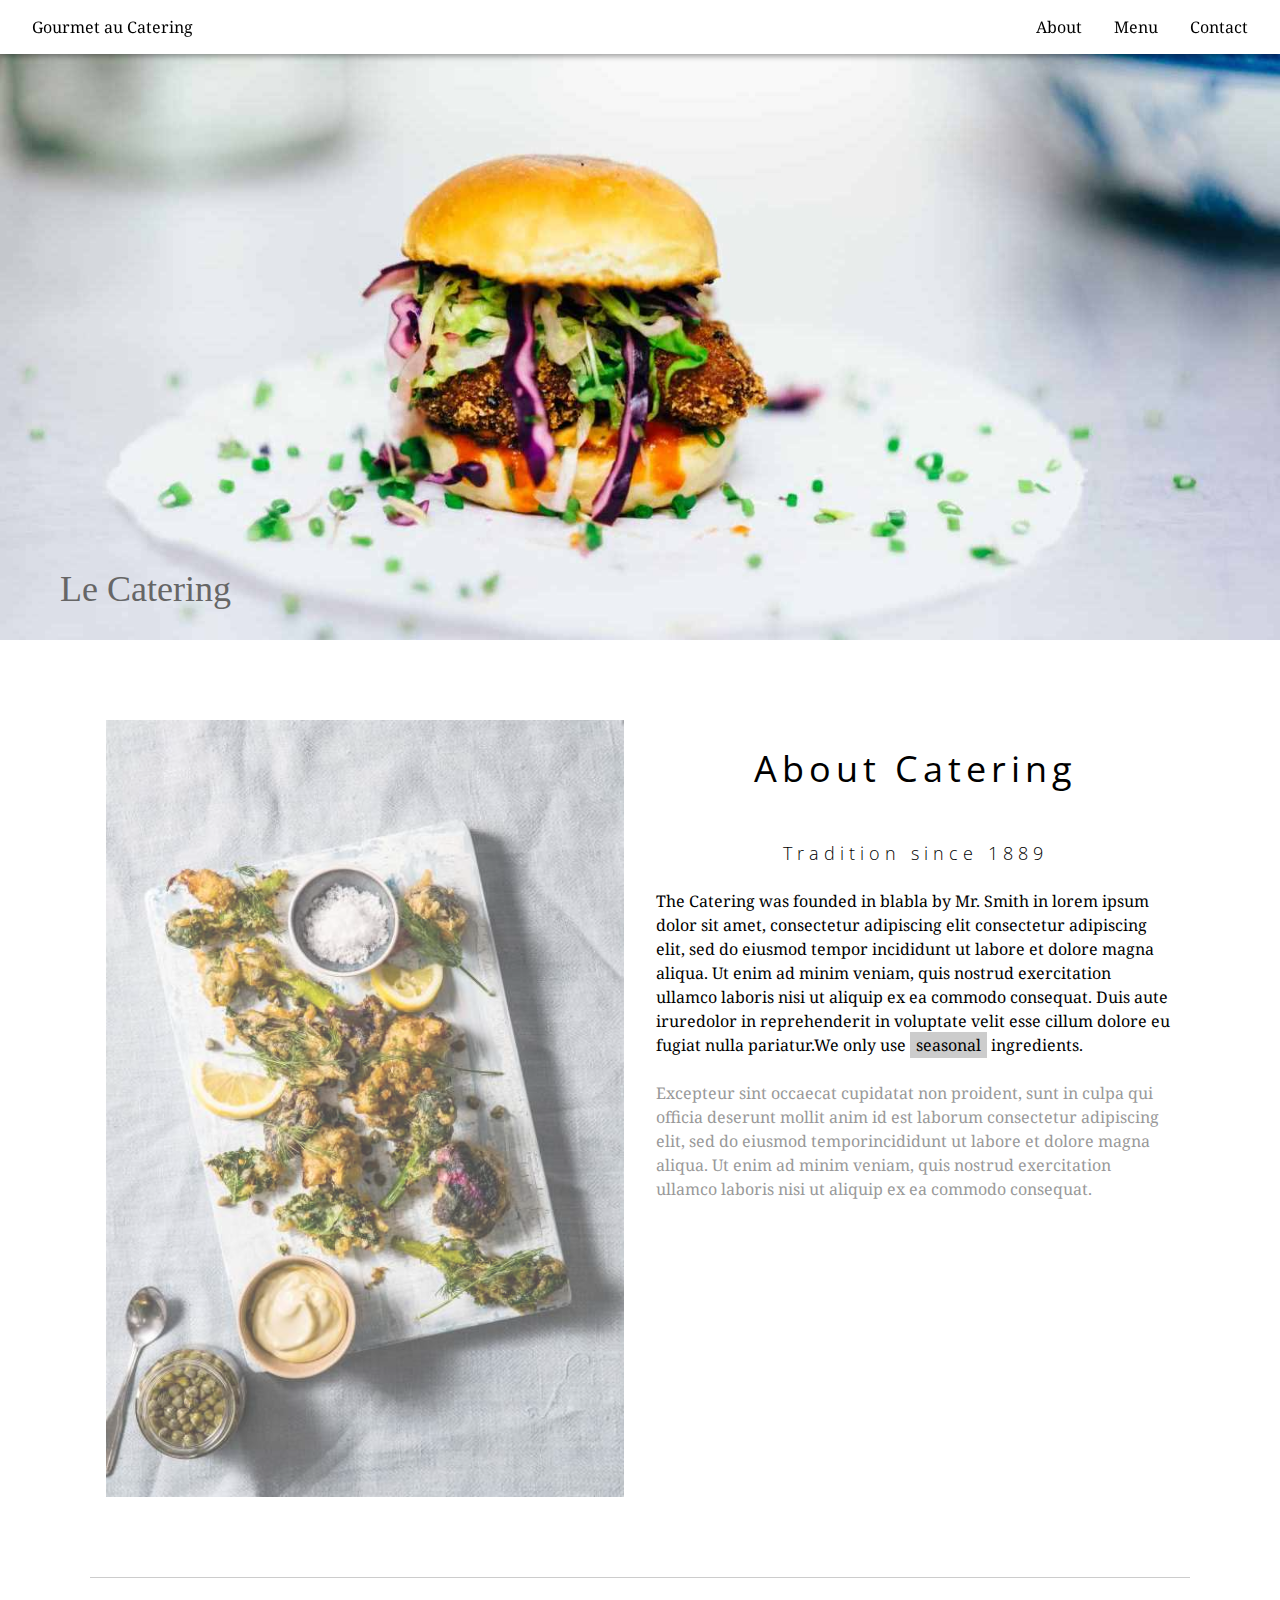
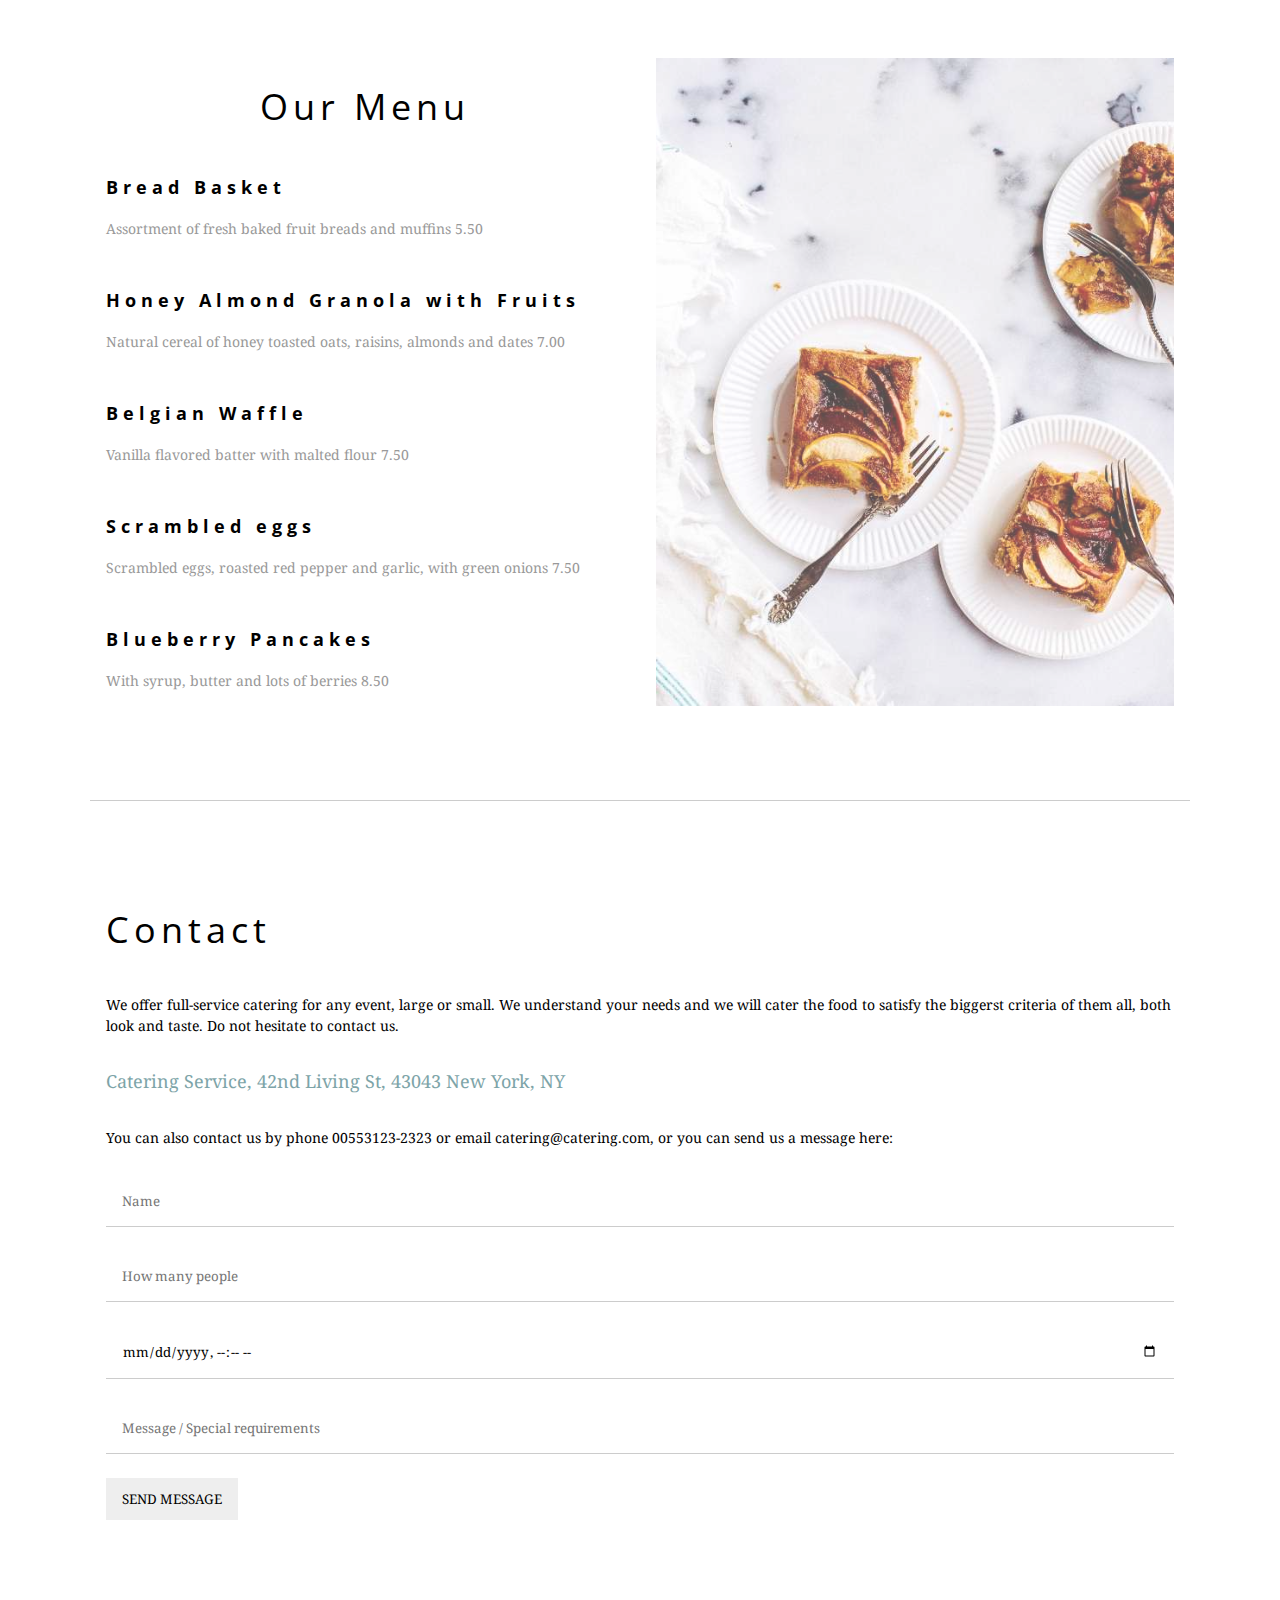
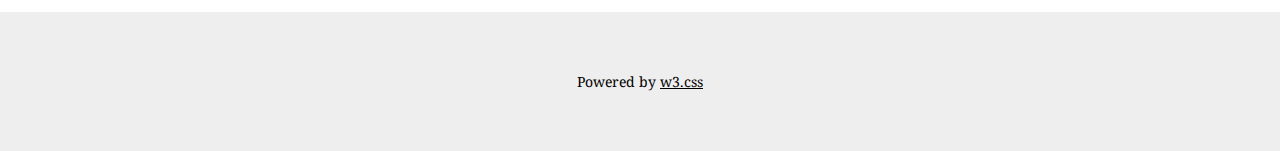
<file: html/index.html>
<!DOCTYPE html>
<html lang="ko">
<head>
	<meta charset="UTF-8">
	<meta name="viewport" content="width=device-width, initial-scale=1.0">
	<title>05.Catering</title>
	<link rel="shortcut icon" href="/favicon.ico" type="image/x-icon">
	<link rel="icon" href="/favicon.ico" type="image/x-icon">
	<link rel="stylesheet" href="https://cdnjs.cloudflare.com/ajax/libs/font-awesome/5.13.0/css/all.min.css">
	<link rel="stylesheet" href="../css/base.css">
	<link rel="stylesheet" href="../css/index.css">
</head>
<body>
	<div class="header clear">
		<h1 class="logo">Gourmet au Catering</h1>
		<div class="navi-wrap">
			<div class="navi">About</div>
			<div class="navi">Menu</div>
			<div class="navi">Contact</div>
		</div><!-- navi-wrap -->
	</div><!-- header -->
	
	<div class="main-wrap">
		<img src="../img/hamburger.jpg" alt="메인배너" class="img">
		<div class="title">Le Catering</div>
	</div><!-- main-wrap -->

	<div class="about-wrap wrapper clear">
		<div class="photos float-lt">
			<img src="../img/tablesetting.jpg" alt="사진" class="img op70">
		</div><!-- photos -->
		<div class="abouts float-rt">
			<h2 class="page-title">About Catering</h2>
			<h3 class="page-slogan">Tradition since 1889</h3>
			<p class="page-cont cont1">The Catering was founded in blabla by Mr. Smith in lorem ipsum dolor sit amet, consectetur adipiscing elit consectetur adipiscing elit, sed do eiusmod tempor incididunt ut labore et dolore magna aliqua. Ut enim ad minim veniam, quis nostrud exercitation ullamco laboris nisi ut aliquip ex ea commodo consequat. Duis aute iruredolor in reprehenderit in voluptate velit esse cillum dolore eu fugiat nulla pariatur.We only use 
				<span style="background-color: #ccc; padding: 2px 6px;">seasonal</span> ingredients.</p>
			<p class="page-cont cont2">Excepteur sint occaecat cupidatat non proident, sunt in culpa qui officia deserunt mollit anim id est laborum consectetur adipiscing elit, sed do eiusmod temporincididunt ut labore et dolore magna aliqua. Ut enim ad minim veniam, quis nostrud exercitation ullamco laboris nisi ut aliquip ex ea commodo consequat.</p>
		</div><!-- abouts -->
	</div><!-- about-wrap -->

	<!-- .menu-wrap.wrapper.clear>.menus>h2.page-title+.menu-lists>.menu-list*5>h4.menu-title+p.menu-desc^^^.photos>img.img -->
	<div class="menu-wrap wrapper clear">
		<div class="menus float-lt">
			<h2 class="page-title">Our Menu</h2>
			<div class="menu-lists">
				<div class="menu-list">
					<h4 class="menu-title">Bread Basket</h4>
					<p class="menu-desc">Assortment of fresh baked fruit breads and muffins 5.50</p>
				</div><!-- menu-list -->
				<div class="menu-list">
					<h4 class="menu-title">Honey Almond Granola with Fruits</h4>
					<p class="menu-desc">Natural cereal of honey toasted oats, raisins, almonds and dates 7.00</p>
				</div><!-- menu-list -->
				<div class="menu-list">
					<h4 class="menu-title">Belgian Waffle</h4>
					<p class="menu-desc">Vanilla flavored batter with malted flour 7.50</p>
				</div><!-- menu-list -->
				<div class="menu-list">
					<h4 class="menu-title">Scrambled eggs</h4>
					<p class="menu-desc">Scrambled eggs, roasted red pepper and garlic, with green onions 7.50</p>
				</div><!-- menu-list -->
				<div class="menu-list">
					<h4 class="menu-title">Blueberry Pancakes</h4>
					<p class="menu-desc">With syrup, butter and lots of berries 8.50</p>
				</div><!-- menu-list -->
			</div><!-- menu-lists -->
		</div><!-- menus -->
		<div class="photos float-rt">
			<img src="../img/tablesetting2.jpg" alt="메뉴" class="img op70">
		</div><!-- photos -->
	</div><!-- menu-wrap -->

	<div class="contact-wrap wrapper">
		<h2 class="page-title">Contact</h2>
		<p class="summary">
			We offer full-service catering for any event, large or small. We understand your needs and we will cater the food to satisfy the biggerst criteria of them all, both look and taste. Do not hesitate to contact us.
		</p>
		<p class="address">
			Catering Service, 42nd Living St, 43043 New York, NY
		</p>
		<p class="phone">
			You can also contact us by phone 00553123-2323 or email catering@catering.com, or you can send us a message here:
		</p>
		<form action="#" class="contact-form">
			<div class="form-list">
				<input type="text" name="name" placeholder="Name">
			</div><!-- form-list -->
			<div class="form-list">
				<input type="number" name="name" placeholder="How many people">
			</div><!-- form-list -->
			<div class="form-list">
				<input type="datetime-local" name="name">
			</div><!-- form-list -->
			<div class="form-list">
				<input type="text" name="name" placeholder="Message / Special requirements">
			</div><!-- form-list -->
			<div class="form-list">
				<button class="bt-send">SEND MESSAGE</button>
			</div><!-- form-list -->
		</form><!-- contact-form -->
	</div><!-- contact-wrap -->

	<div class="footer">
		Powered by <a href="//w3schools.com" target="_blank">w3.css</a>
	</div><!-- footer -->
</body>
</html>
</file>
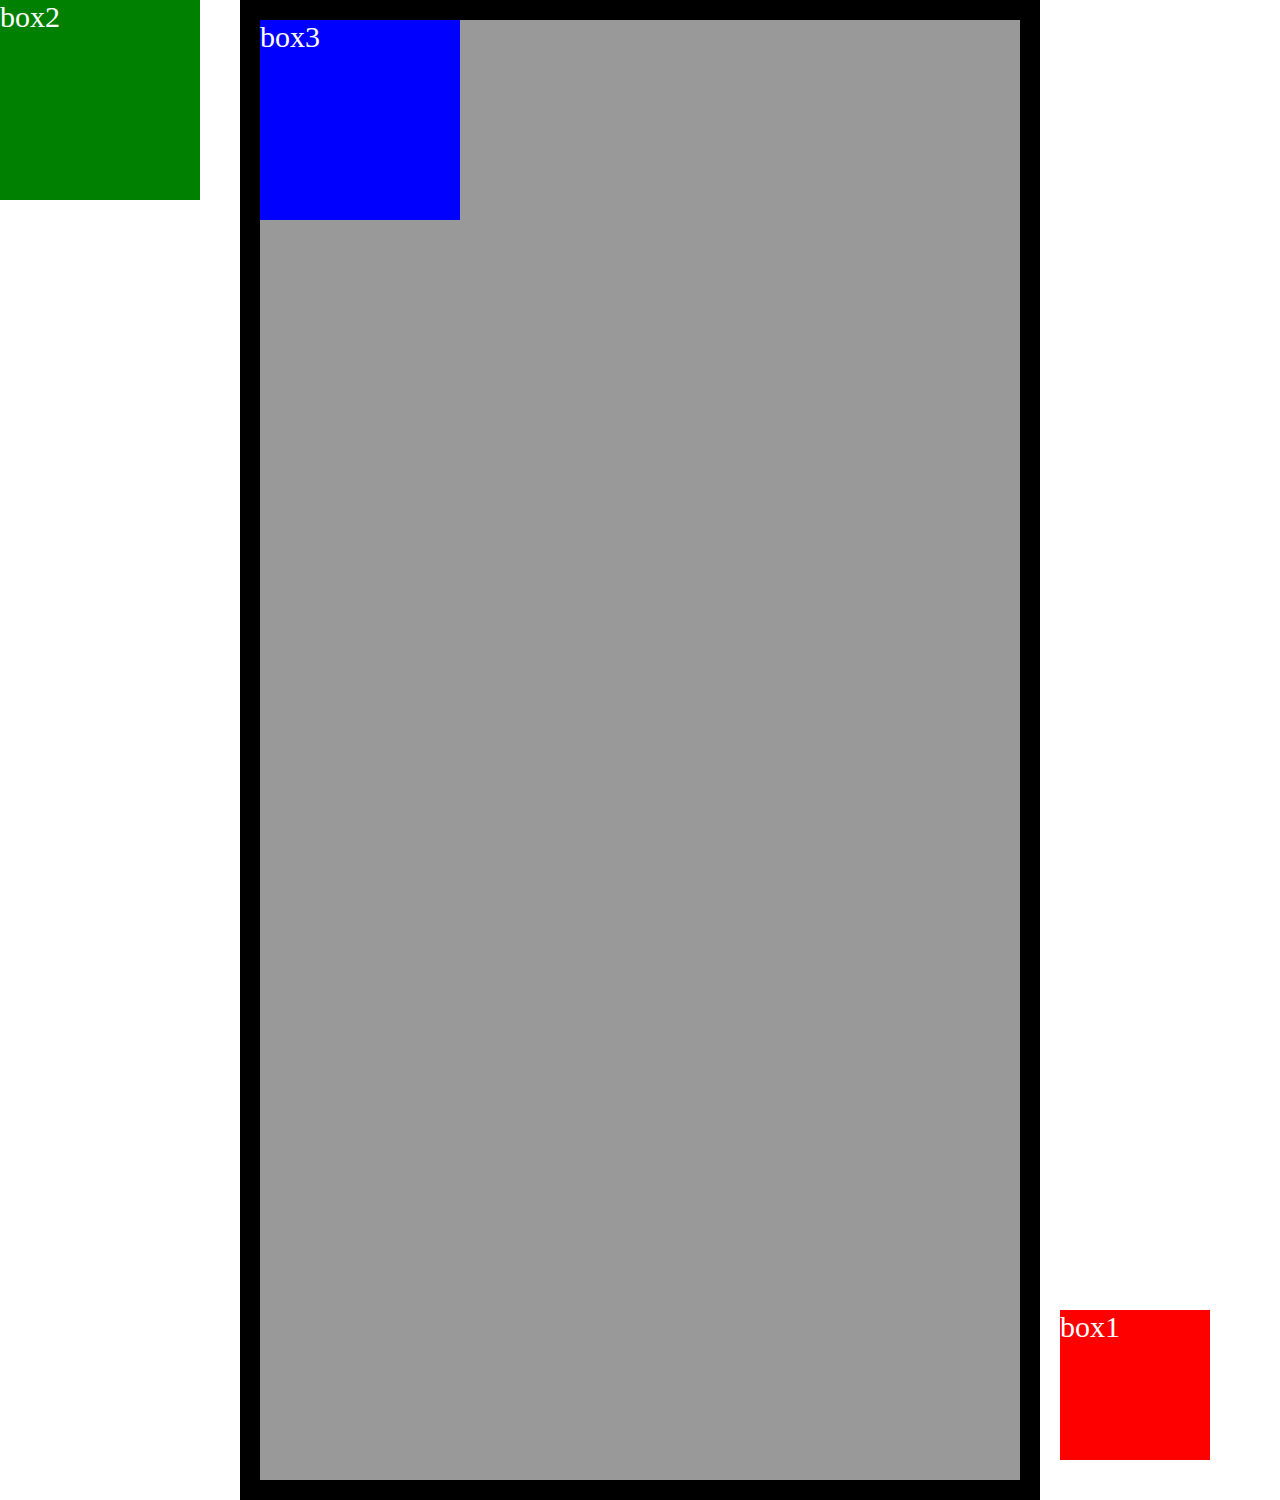
<file: html/position.html>
<!--  
	- External 방식(우선순위-하)
	<link rel="stylesheet" href="">
	
	- Internal 방식(우선순위-중)
	<style>
	</style>

	- inline 방식(우선순위-상)
	<div style="width: 100%;"></div>
-->
<!DOCTYPE html>
<html lang="ko">
<head>
	<meta charset="UTF-8">
	<meta name="viewport" content="width=device-width, initial-scale=1.0">
	<title>Position을 배워보자</title>
	<link rel="stylesheet" href="../css/base.css">
	<style>
		.wrapper {max-width: 800px; height: 1500px; margin: 0 auto; border: 20px solid black; background-color: #999; position: relative;}
		.box {width: 200px; height: 200px; color: #fff; font-size: 30px;}
		#box1 {position: absolute; width: 150px; height: 150px; 
			bottom: 20px; right: -190px;}
		#box2 {position: fixed; top: 0; left: 0; z-index: 3;}
		#box3 {position: absolute; z-index: 2;}
	</style>
</head>
<body>
	<div class="wrapper">
		<div id="box1" class="box" style="background-color: red;">box1</div>
		<div id="box2" class="box" style="background-color: green;">box2</div>
		<div id="box3" class="box" style="background-color: blue;">box3</div>
	</div>
</body>
</html>
</file>
<file: css/index.css>
@import url('https://fonts.googleapis.com/css2?family=Noto+Serif:wght@400;700&family=Open+Sans:wght@300;400;600&display=swap');
/* 
font-family: 'Open Sans', sans-serif;
font-family: 'Noto Serif', serif; 
*/

/********** common ***********/
.wrapper {width: 1100px; padding: 80px 16px; margin: auto;}
.float-lt {width: 50%; float: left; padding-right: 16px;}
.float-rt {width: 50%; float: right; padding-left: 16px;}
.page-title {text-align: center; font-size: 36px; font-family: 'Open Sans', sans-serif; letter-spacing: 5px; font-weight: normal; padding: 24px 0;}
.page-slogan {text-align: center; font-size: 18px; font-family: 'Open Sans', sans-serif; letter-spacing: 5px; font-weight: lighter; padding: 24px 0;}
.op70 {opacity: 0.7;}

/********** header ***********/
.header {font-family: 'Noto Serif', serif; padding: 8px 16px; 
	box-shadow: 0 2px 6px rgba(0, 0, 0, 0.4); position: fixed; width: 100%; background-color: #fff; z-index: 9;}
.logo {float: left; font-size: 16px; font-weight: normal; padding: 8px 16px;}
.logo:hover {background-color: #ccc; cursor: pointer;}
.navi-wrap {float: right;}
.navi {float: left; padding: 8px 16px;}
.navi:hover {background-color: #ccc; cursor: pointer;}

/********** main-wrap ***********/
.main-wrap {max-width: 1600px; margin: 0 auto; text-align: center;position: relative;}
.main-wrap > .title {font-size: 36px; color: #666; position: absolute; bottom: 30px; left: 60px;}

/********** about-wrap ***********/
.about-wrap {border-bottom: 1px solid #ccc;}
.page-cont {line-height: 150%; font-family: 'Noto Serif', serif;}
.page-cont.cont1 {margin-bottom: 24px;}
.page-cont.cont2 {color: #999;}


/********** menu-wrap ***********/
.menu-wrap {border-bottom: 1px solid #ccc;}
.menu-list {margin-bottom: 30px;}
.menu-title {padding: 20px 0; letter-spacing: 5px; font-size: 18px; font-family: 'Open Sans', sans-serif;}
.menu-desc {font-family: 'Noto Serif', serif; color: #999; font-size: 14px;}

/********** contact-wrap ***********/
.contact-wrap .page-title {text-align: left;}
.contact-wrap p {padding: 16px 0; line-height: 150%; font-size: 14px; font-family: 'Noto Serif', serif;}
.contact-wrap .address {color: #7da4a8; font-size: 18px;}
.contact-form input, .contact-form button {font-family: 'Noto Serif', serif;}
.contact-form input {padding: 16px; width: 100%; border: none; border-bottom: 1px solid #ccc;}
.form-list {padding: 12px 0;}
.contact-form .bt-send {padding: 12px 16px; background-color: #eee; border: none;}
.contact-form .bt-send:hover {background-color: #ccc;}

/********** footer ***********/
.footer {background-color: #eee; padding: 60px 0; text-align: center; font-size: 14px; font-family: 'Noto Serif', serif;}
.footer a {color: #000;}
</file>
<file: css/base.css>
/*********** Normalize ***********/
html, body, h1, h2, h3, h4, h5, h6, p, div, input, textarea, select {margin: 0; padding: 0; box-sizing: border-box;}
img {vertical-align: bottom;}

/*********** 공통사항 ***********/
.clear:after {content: ""; display: block; clear: both;}
.img {width: 100%;}
.imgx {max-width: 100%;}
.pointer {cursor: pointer;}
</file>
